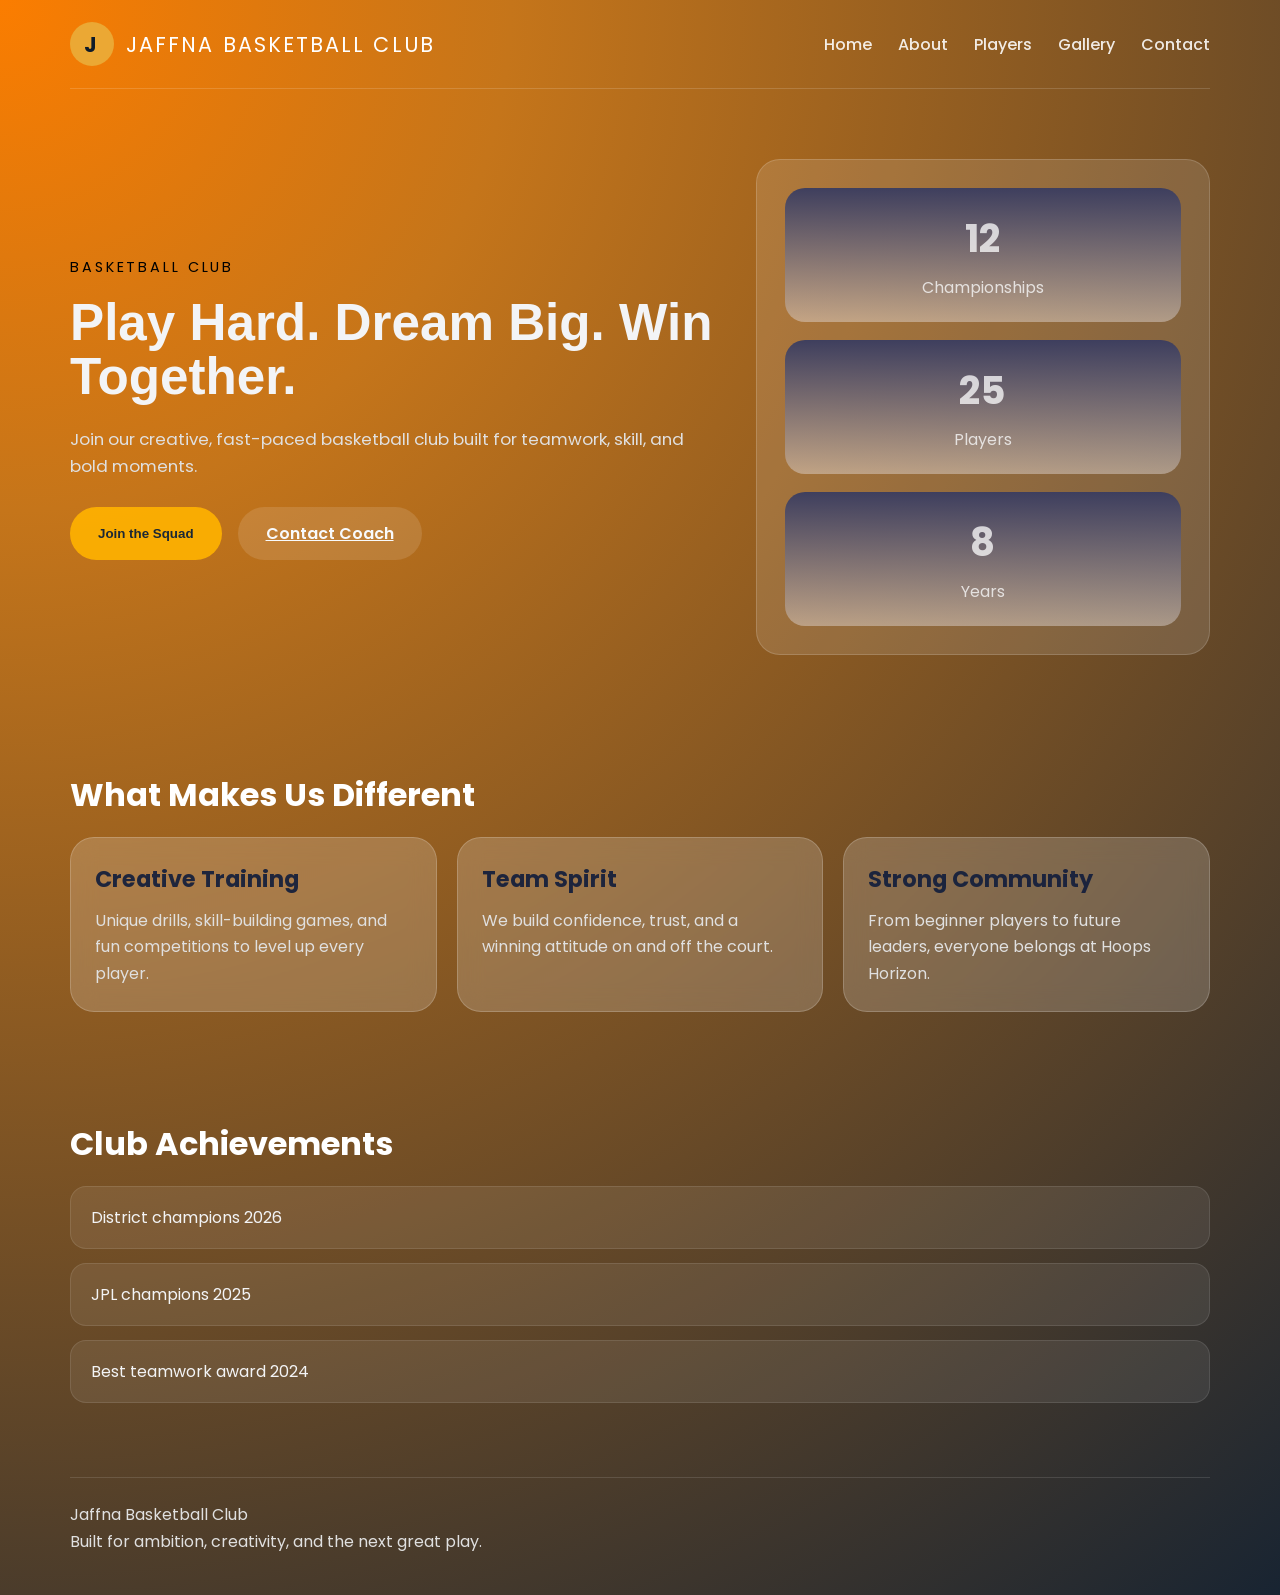
<file: index.html>
<!DOCTYPE html>
<html lang="en">
<head>
    <meta charset="UTF-8">
    <meta name="viewport" content="width=device-width, initial-scale=1.0">
    <title>Jaffna Club</title>
    <link rel="stylesheet" href="style.css">
    <script defer src="script.js"></script>
</head>
<body>
    <div class="page-wrap">
        <nav class="topbar">
            <div class="brand">
                <span class="brand-mark">J</span>
                Jaffna Basketball Club
            </div>
            <ul class="nav-links">
                <li><a href="index.html">Home</a></li>
                <li><a href="about.html">About</a></li>
                <li><a href="players.html">Players</a></li>
                <li><a href="gallery.html">Gallery</a></li>
                <li><a href="contact.html">Contact</a></li>
            </ul>
        </nav>

        <header class="hero">
            <div class="hero-copy">
                <span class="eyebrow">Basketball Club</span>
                <h1>Play Hard. Dream Big. Win Together.</h1>
                <p>Join our creative, fast-paced basketball club built for teamwork, skill, and bold moments.</p>
                <div class="hero-actions">
                    <button class="btn btn-primary" onclick="welcome()">Join the Squad</button>
                    <a class="btn btn-secondary" href="contact.html">Contact Coach</a>
                </div>
            </div>
            <div class="hero-stats">
                <div>
                    <strong>12</strong>
                    <span>Championships</span>
                </div>
                <div>
                    <strong>25</strong>
                    <span>Players</span>
                </div>
                <div>
                    <strong>8</strong>
                    <span>Years</span>
                </div>
            </div>
        </header>

        <section class="section features">
            <h2>What Makes Us Different</h2>
            <div class="cards">
                <article class="card">
                    <h3>Creative Training</h3>
                    <p>Unique drills, skill-building games, and fun competitions to level up every player.</p>
                </article>
                <article class="card">
                    <h3>Team Spirit</h3>
                    <p>We build confidence, trust, and a winning attitude on and off the court.</p>
                </article>
                <article class="card">
                    <h3>Strong Community</h3>
                    <p>From beginner players to future leaders, everyone belongs at Hoops Horizon.</p>
                </article>
            </div>
        </section>

        <section class="section achievements">
            <h2>Club Achievements</h2>
            <ul class="achievement-list">
                <li>District champions 2026</li>
                <li>JPL champions 2025</li>
                <li>Best teamwork award 2024</li>
            </ul>
        </section>

        <footer class="footer">
            <p>Jaffna Basketball Club</p>
            <p>Built for ambition, creativity, and the next great play.</p>
        </footer>
    </div>
</body>
</html>
</file>
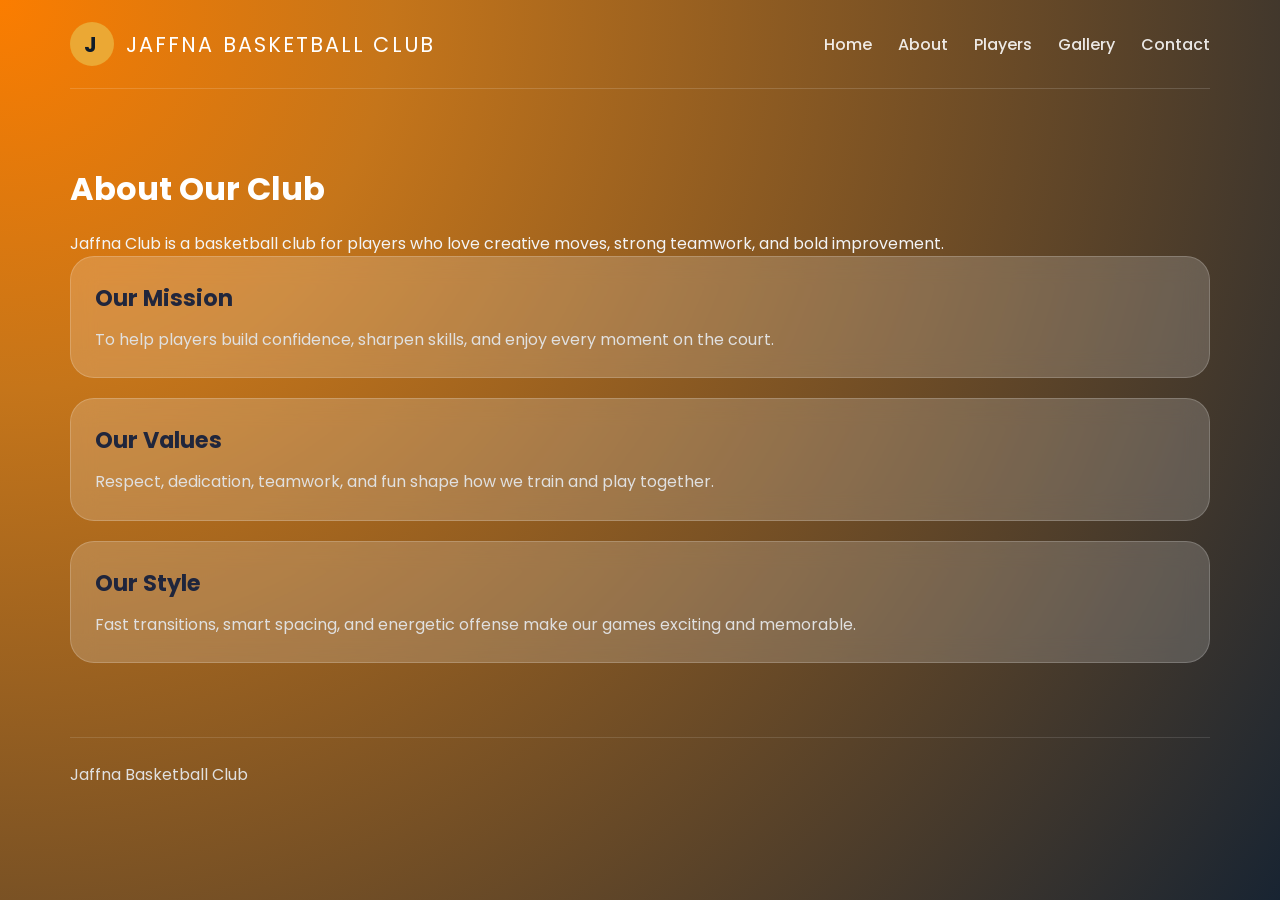
<file: about.html>
<!DOCTYPE html>
<html lang="en">
<head>
    <meta charset="UTF-8">
    <meta name="viewport" content="width=device-width, initial-scale=1.0">
    <title>About Jaffna Basketball Club</title>
    <link rel="stylesheet" href="style.css">
    <script defer src="script.js"></script>
</head>
<body>
    <div class="page-wrap">
        <nav class="topbar">
            <div class="brand">
                <span class="brand-mark">J</span>
                Jaffna Basketball Club
            </div>
            <ul class="nav-links">
                <li><a href="index.html">Home</a></li>
                <li><a href="about.html">About</a></li>
                <li><a href="players.html">Players</a></li>
                <li><a href="gallery.html">Gallery</a></li>
                <li><a href="contact.html">Contact</a></li>
            </ul>
        </nav>

        <main class="section about-page">
            <h1>About Our Club</h1>
            <p>Jaffna Club is a basketball club for players who love creative moves, strong teamwork, and bold improvement.</p>
            <div class="about-grid">
                <div class="about-card">
                    <h3>Our Mission</h3>
                    <p>To help players build confidence, sharpen skills, and enjoy every moment on the court.</p>
                </div>
                <div class="about-card">
                    <h3>Our Values</h3>
                    <p>Respect, dedication, teamwork, and fun shape how we train and play together.</p>
                </div>
                <div class="about-card">
                    <h3>Our Style</h3>
                    <p>Fast transitions, smart spacing, and energetic offense make our games exciting and memorable.</p>
                </div>
            </div>
        </main>

        <footer class="footer">
            <p>Jaffna Basketball Club</p>
        </footer>
    </div>
</body>
</html>
</file>
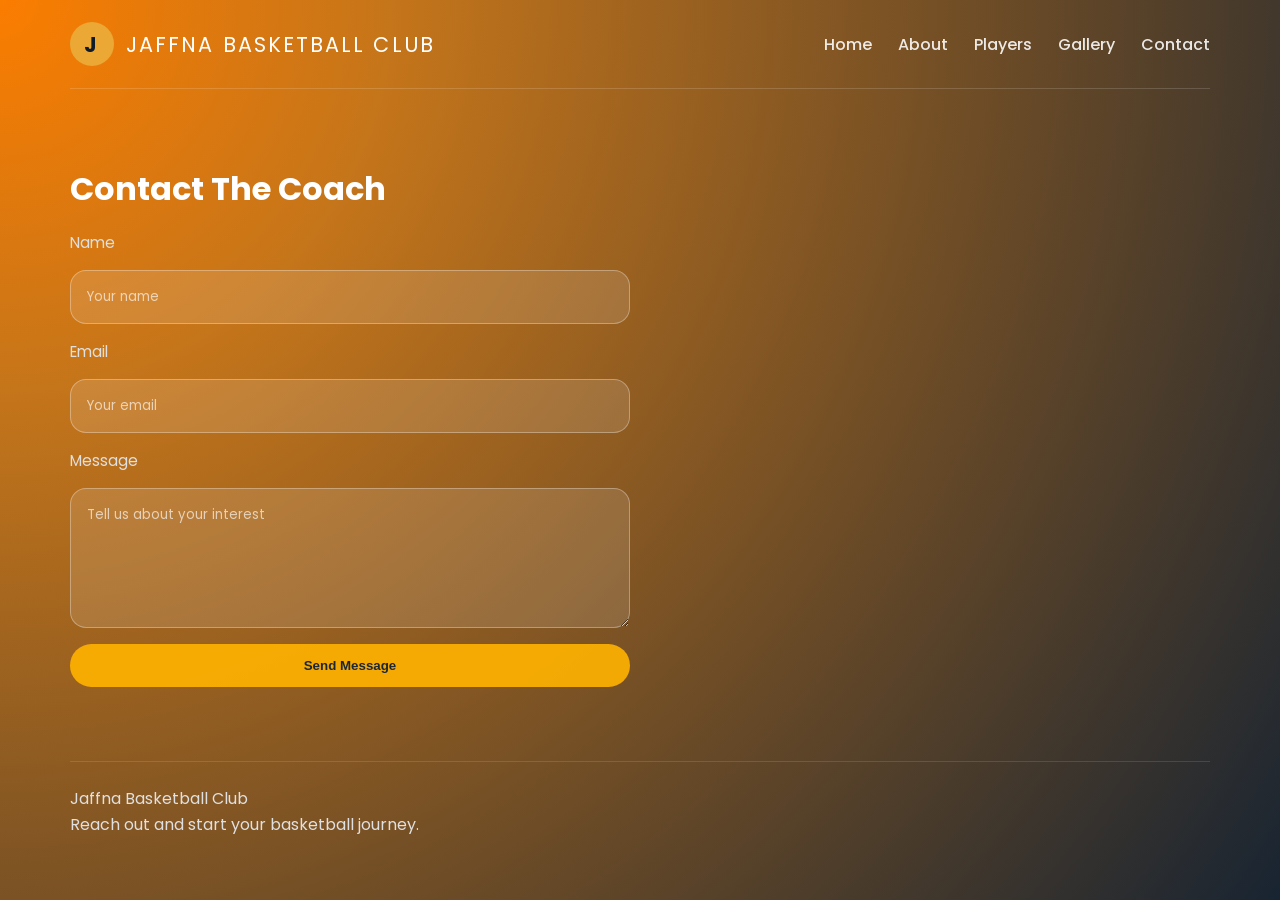
<file: contact.html>
<!DOCTYPE html>
<html lang="en">
<head>
    <meta charset="UTF-8">
    <meta name="viewport" content="width=device-width, initial-scale=1.0">
    <title>Contact Us</title>
    <link rel="stylesheet" href="style.css">
    <script defer src="script.js"></script>
</head>
<body>
    <div class="page-wrap">
        <nav class="topbar">
            <div class="brand">
                <span class="brand-mark">J</span>
                Jaffna Basketball Club
            </div>
            <ul class="nav-links">
                <li><a href="index.html">Home</a></li>
                <li><a href="about.html">About</a></li>
                <li><a href="players.html">Players</a></li>
                <li><a href="gallery.html">Gallery</a></li>
                <li><a href="contact.html">Contact</a></li>
            </ul>
        </nav>

        <main class="section contact-page">
            <h1>Contact The Coach</h1>
            <form class="contact-form" onsubmit="return handleContact(event)">
                <label>Name</label>
                <input type="text" id="name" placeholder="Your name">
                <label>Email</label>
                <input type="email" id="email" placeholder="Your email">
                <label>Message</label>
                <textarea id="message" placeholder="Tell us about your interest"></textarea>
                <button class="btn btn-primary" type="submit">Send Message</button>
            </form>
        </main>

        <footer class="footer">
            <p>Jaffna Basketball Club</p>
            <p>Reach out and start your basketball journey.</p>
        </footer>
    </div>
</body>
</html>
</file>
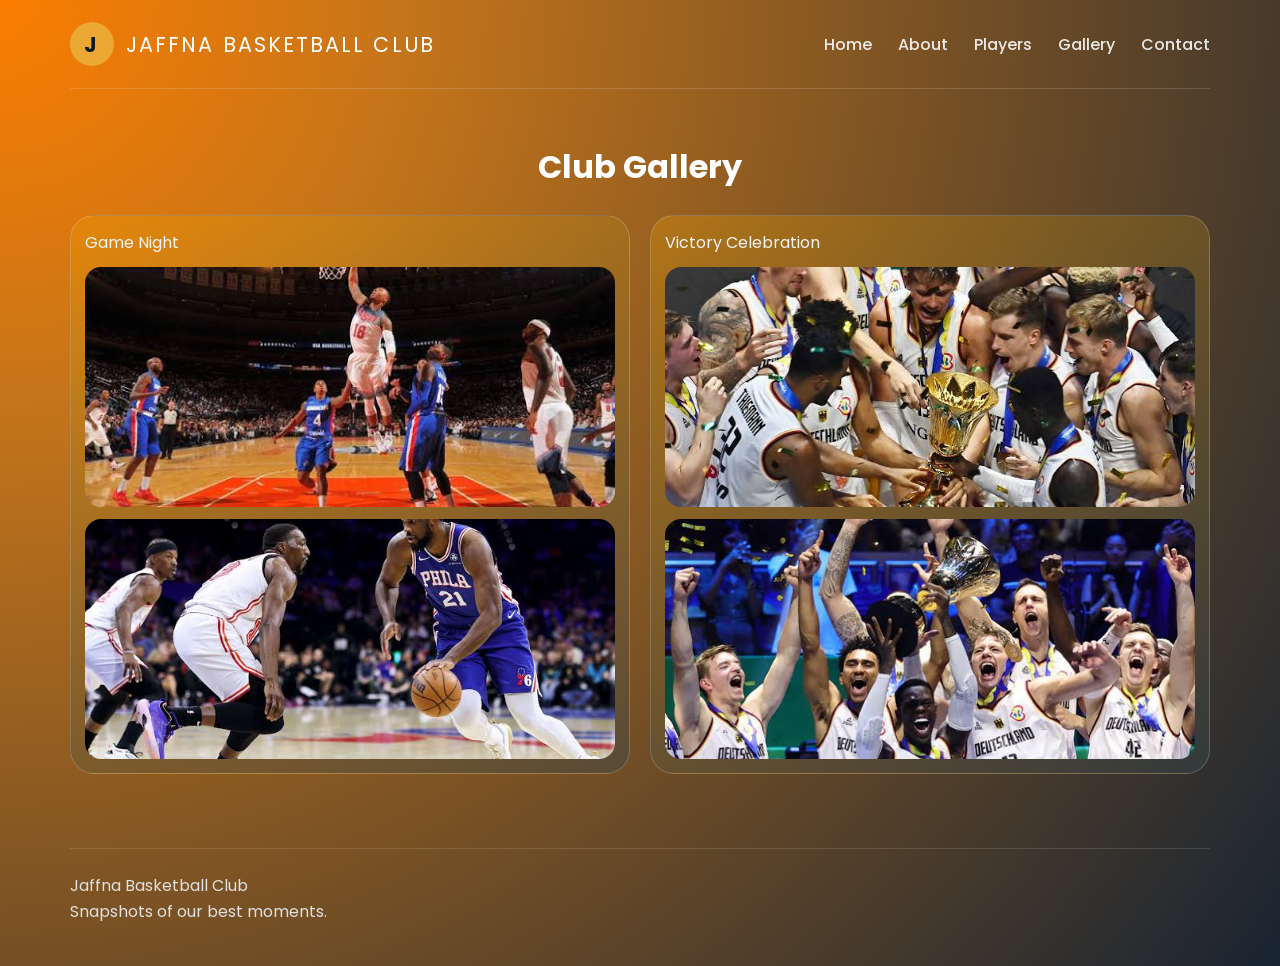
<file: gallery.html>
<!DOCTYPE html>
<html lang="en">
<head>
    <meta charset="UTF-8">
    <meta name="viewport" content="width=device-width, initial-scale=1.0">
    <title>Gallery</title>
    <link rel="stylesheet" href="style.css">
    <script defer src="script.js"></script>
</head>
<body>
    <div class="page-wrap">
        <nav class="topbar">
            <div class="brand">
                <span class="brand-mark">J</span>
                Jaffna Basketball Club
            </div>
            <ul class="nav-links">
                <li><a href="index.html">Home</a></li>
                <li><a href="about.html">About</a></li>
                <li><a href="players.html">Players</a></li>
                <li><a href="gallery.html">Gallery</a></li>
                <li><a href="contact.html">Contact</a></li>
            </ul>
        </nav>

        <main class="section gallery-page">
            <h1>Club Gallery</h1>
            <div class="photo-grid">
                <div class="photo-card">Game Night
                    <img src="images (15).jpg" alt="Game Night">
                    <img src="images (16).jpg" alt="Game Night">
                </div>
                <div class="photo-card">Victory Celebration
                    <img src="images (17).jpg" alt="Victory Celebration">
                    <img src="images (18).jpg" alt="Victory Celebration">

                </div>
            </div>
        </main>

        <footer class="footer">
            <p>Jaffna Basketball Club</p>
            <p>Snapshots of our best moments.</p>
        </footer>
    </div>
</body>
</html>
</file>
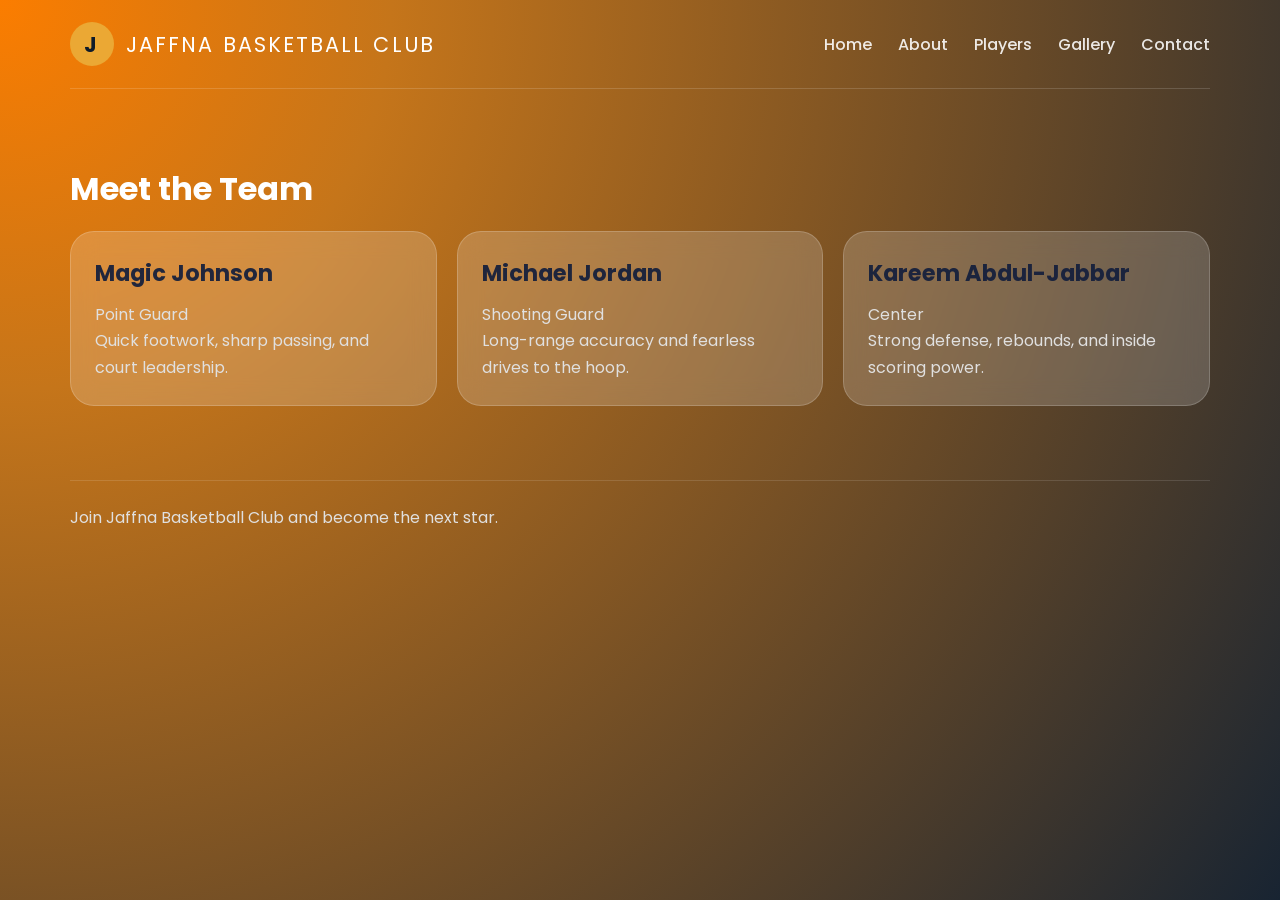
<file: players.html>
<!DOCTYPE html>
<html lang="en">
<head>
    <meta charset="UTF-8">
    <meta name="viewport" content="width=device-width, initial-scale=1.0">
    <title>Team Players</title>
    <link rel="stylesheet" href="style.css">
    <script defer src="script.js"></script>
</head>
<body>
    <div class="page-wrap">
        <nav class="topbar">
            <div class="brand">
                <span class="brand-mark">J</span>
                Jaffna Basketball Club
            </div>
            <ul class="nav-links">
                <li><a href="index.html">Home</a></li>
                <li><a href="about.html">About</a></li>
                <li><a href="players.html">Players</a></li>
                <li><a href="gallery.html">Gallery</a></li>
                <li><a href="contact.html">Contact</a></li>
            </ul>
        </nav>

        <main class="section players-page">
            <h1>Meet the Team</h1>
            <div class="player-grid">
                <article class="player-card">
                    <h2>Magic Johnson</h2>
                    <p>Point Guard</p>
                    <p>Quick footwork, sharp passing, and court leadership.</p>
                </article>
                <article class="player-card">
                    <h2>Michael Jordan</h2>
                    <p>Shooting Guard</p>
                    <p>Long-range accuracy and fearless drives to the hoop.</p>
                </article>
                <article class="player-card">
                    <h2> Kareem Abdul-Jabbar</h2>
                    <p>Center</p>
                    <p>Strong defense, rebounds, and inside scoring power.</p>
                </article>
            </div>
        </main>

        <footer class="footer">
            <p>Join Jaffna Basketball Club and become the next star.</p>
        </footer>
    </div>
</body>
</html>
</file>
<file: style.css>
@import url('https://fonts.googleapis.com/css2?family=Orbitron:wght@500;700&family=Poppins:wght@300;400;600&display=swap');

* {
    margin: 0;
    padding: 0;
    box-sizing: border-box;
}

body {
    font-family: 'Poppins', sans-serif;
    background: radial-gradient(circle at top left, #fb7d00 0%, #c5751a 25%, #182432 100%);
    color: #f3f4f6;
    min-height: 100vh;
}

.page-wrap {
    max-width: 1180px;
    margin: 0 auto;
    padding: 0 20px 40px;
}

.topbar {
    display: flex;
    justify-content: space-between;
    align-items: center;
    padding: 22px 0;
    border-bottom: 1px solid rgba(255, 255, 255, 0.15);
}

.brand {
    display: flex;
    align-items: center;
    gap: 12px;
    font-size: 1.3rem;
    letter-spacing: 0.1em;
    text-transform: uppercase;
    color: #fff;
}

.brand-mark {
    display: inline-flex;
    width: 44px;
    height: 44px;
    border-radius: 50%;
    align-items: center;
    justify-content: center;
    background: #eba834;
    color: #0f1b29;
    font-weight: 700;
}

.nav-links {
    display: flex;
    gap: 26px;
    list-style: none;
}

.nav-links a {
    color: rgba(255, 255, 255, 0.88);
    text-decoration: none;
    font-weight: 500;
}

.nav-links a:hover {
    color: #fdab28;
}

.hero {
    display: grid;
    grid-template-columns: 1.3fr 0.9fr;
    gap: 30px;
    align-items: center;
    padding: 70px 0 40px;
}

.hero-copy .eyebrow {
    display: inline-block;
    text-transform: uppercase;
    letter-spacing: 0.2em;
    color: #000000;
    font-size: 0.90rem;
    margin-bottom: 18px;
}

.hero-copy h1 {
    font-family: sans-serif;
    font-size: clamp(2.7rem, 4vw, 4rem);
    line-height: 1.05;
    margin-bottom: 22px;
}

.hero-copy p {
    max-width: 640px;
    margin-bottom: 26px;
    color: #e8eaf6;
    font-size: 1.05rem;
    line-height: 1.7;
}

.hero-actions {
    display: flex;
    flex-wrap: wrap;
    gap: 16px;
}

.btn {
    display: inline-flex;
    align-items: center;
    justify-content: center;
    padding: 14px 28px;
    border: none;
    border-radius: 999px;
    font-weight: 600;
    cursor: pointer;
    transition: transform 0.2s ease, background 0.2s ease;
}

.btn:hover {
    transform: translateY(-2px);
}

.btn-primary {
    background: #ffb300e8;
    color: #1b2735;
}

.btn-secondary {
    background: rgba(255, 255, 255, 0.12);
    color: #f8fafc;
}

.hero-stats {
    display: grid;
    gap: 18px;
    background: rgba(255, 255, 255, 0.125);
    border: 1px solid rgba(255, 255, 255, 0.156);
    padding: 28px;
    border-radius: 24px;
}

.hero-stats div {
    padding: 22px;
    border-radius: 20px;
    background: linear-gradient(180deg, rgba(59, 61, 95, 0.967), rgba(231, 224, 224, 0.441));
    text-align: center;
}

.hero-stats strong {
    display: block;
    font-size: 2.4rem;
    color: #ffffffbe;
    margin-bottom: 8px;
}

.hero-stats span {
    color: rgba(245, 245, 245, 0.82);
}

.section {
    margin-top: 44px;
    padding: 32px 0;
}

.section h2,
.section h1 {
    color: #fff;
    font-size: clamp(2rem, 2.5vw, 2.6rem);
    margin-bottom: 18px;
}

.cards,
.player-grid,
.photo-grid,
.about-grid {
    display: grid;
    gap: 20px;
}

.cards {
    grid-template-columns: repeat(auto-fit, minmax(220px, 1fr));
}

.card,
.player-card,
.about-card,
.photo-card {
    padding: 24px;
    border-radius: 24px;
    background: rgba(255, 255, 255, 0.181);
    border: 1px solid rgba(255, 255, 255, 0.185);
    backdrop-filter: blur(12px);
}

.card h3,
.player-card h2,
.about-card h3 {
    margin-bottom: 12px;
    color: #15203df0;
    font-size: 1.4rem;
}

.card p,
.player-card p,
.about-card p,
.footer p,
.hero-copy p {
    color: #e0e0e0;
    line-height: 1.65;

}

.achievement-list {
    list-style: none;
    display: grid;
    gap: 14px;
    padding-left: 0;
}

.achievement-list li {
    padding: 18px 20px;
    border-radius: 16px;
    background: rgba(255, 255, 255, 0.08);
    border: 1px solid rgba(255, 255, 255, 0.1);
}

.player-grid {
    grid-template-columns: repeat(auto-fit, minmax(220px, 1fr));
}

.gallery-page {
    padding-top: 10px;
}

.gallery-page h1 {
    text-align: center;
    margin-bottom: 24px;
}

.photo-grid {
    grid-template-columns: repeat(auto-fit, minmax(240px, 1fr));
    align-items: start;
}

.photo-card {
    padding: 14px;
    display: flex;
    flex-direction: column;
    gap: 12px;
    overflow: hidden;
    background: linear-gradient(160deg, rgba(255, 179, 0, 0.24), rgba(55, 71, 79, 0.42));
    position: relative;
}

.photo-card img {
    width: 100%;
    height: 240px;
    object-fit: cover;
    object-position: center;
    border-radius: 16px;
    display: block;
}

.photo-caption {
    text-align: center;
    font-weight: 600;
    letter-spacing: 0.02em;
    color: #fff;
}

@media (max-width: 768px) {
    .photo-grid {
        grid-template-columns: repeat(2, minmax(0, 1fr));
    }

    .photo-card img {
        height: 180px;
    }
}

@media (max-width: 480px) {
    .photo-grid {
        grid-template-columns: 1fr;
    }

    .photo-card img {
        height: 220px;
    }

    .topbar {
        flex-direction: column;
        gap: 12px;
    }

    .nav-links {
        flex-wrap: wrap;
        justify-content: center;
        gap: 10px 16px;
    }
}

.contact-form {
    max-width: 560px;
    display: grid;
    gap: 16px;
}

.contact-form label {
    color: #e0e0e0;
    font-size: 0.95rem;
}

.contact-form input,
.contact-form textarea {
    width: 100%;
    padding: 16px;
    border-radius: 16px;
    border: 1px solid rgba(255, 255, 255, 0.312);
    background: rgba(255, 255, 255, 0.126);
    color: #fff;
    outline: none;
    font-family: inherit;
}

.contact-form textarea {
    min-height: 140px;
    resize: vertical;
}

.contact-form input::placeholder,
.contact-form textarea::placeholder {
    color: rgba(255, 255, 255, 0.647);
}

.footer {
    margin-top: 42px;
    padding-top: 24px;
    color: rgba(255, 255, 255, 0.7);
    border-top: 1px solid rgba(255, 255, 255, 0.12);
}

@media (max-width: 900px) {
    .hero {
        grid-template-columns: 1fr;
    }

    .hero-stats {
        grid-template-columns: repeat(3, minmax(0, 1fr));
    }
}

@media (max-width: 700px) {
    .topbar {
        flex-direction: column;
        gap: 18px;
    }

    .nav-links {
        flex-wrap: wrap;
        justify-content: center;
    }

    .hero-stats {
        grid-template-columns: 1fr;
    }

    .page-wrap {
        padding: 0 16px 28px;
    }
}
</file>
